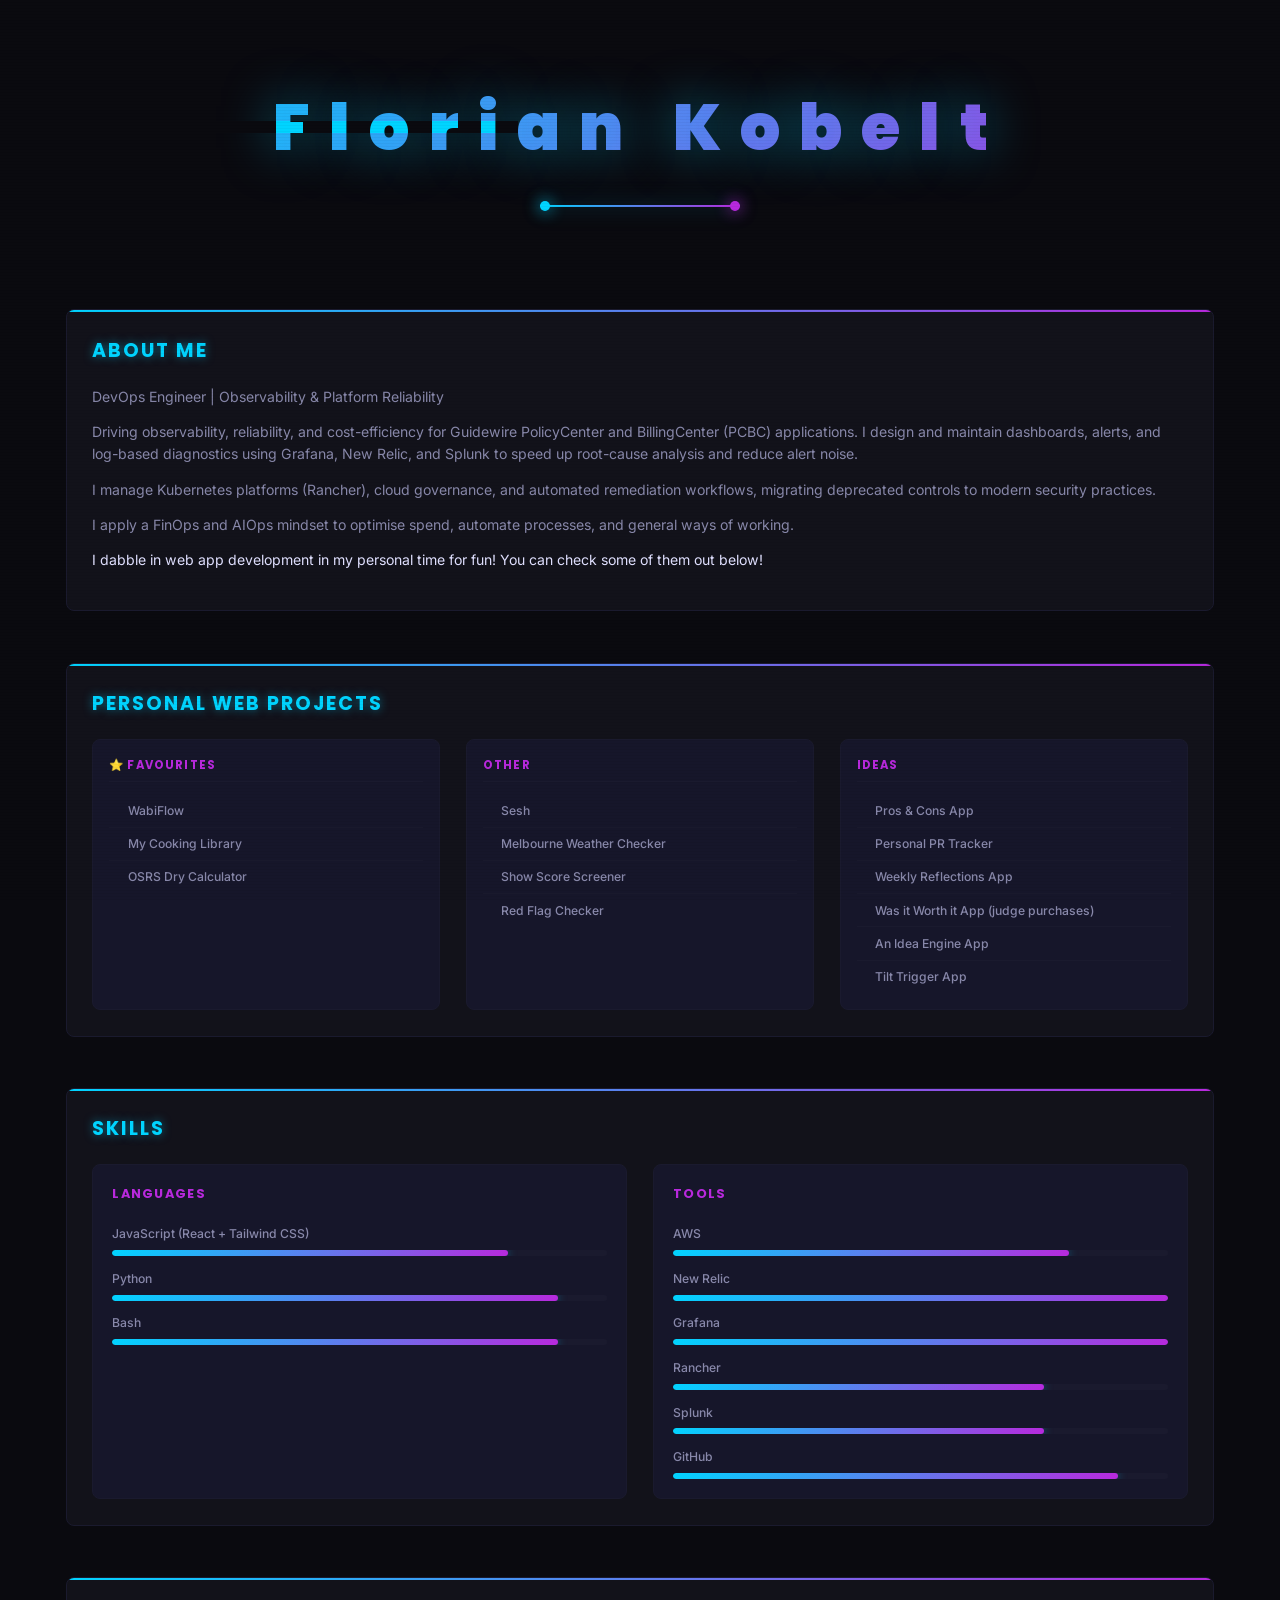
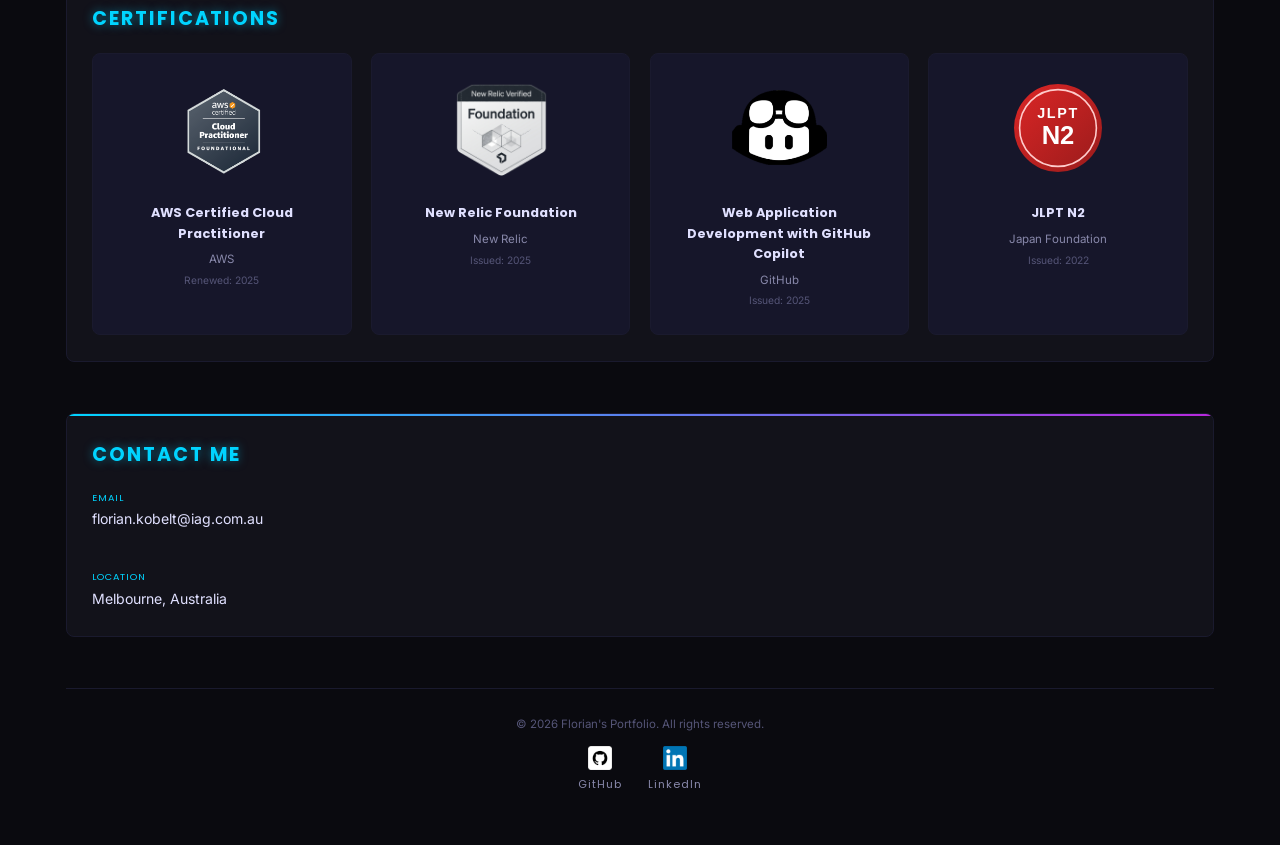
<file: index.html>
<!DOCTYPE html>
<html lang="en">
<head>
    <meta charset="UTF-8">
    <meta name="viewport" content="width=device-width, initial-scale=1.0">
    <title>Florian Kobelt</title>
    <link rel="stylesheet" href="styles.css">
    <link href="https://fonts.googleapis.com/css2?family=Inter:wght@300;400;500;600;700&family=Poppins:wght@400;600;700;800&display=swap" rel="stylesheet">
</head>
<body>
    <div class="scanlines"></div>
    <div class="container">
        <!-- Header -->
        <header class="header">
            <h1 class="glitch" data-text="Florian Kobelt">Florian Kobelt</h1>
            <div class="header-line"></div>
        </header>

        <!-- About Section -->
        <section class="section about-section">
            <h2 class="section-title">ABOUT ME</h2>
            <div class="section-content">
                <p>DevOps Engineer | Observability & Platform Reliability</p>
                <p>Driving observability, reliability, and cost-efficiency for Guidewire PolicyCenter and BillingCenter (PCBC) applications. I design and maintain dashboards, alerts, and log-based diagnostics using Grafana, New Relic, and Splunk to speed up root-cause analysis and reduce alert noise.</p>
                <p>I manage Kubernetes platforms (Rancher), cloud governance, and automated remediation workflows, migrating deprecated controls to modern security practices.</p>
                <p>I apply a FinOps and AIOps mindset to optimise spend, automate processes, and general ways of working.</p>
                <p class="subtle-highlight">I dabble in web app development in my personal time for fun! You can check some of them out below!</p>
            </div>
        </section>

        <!-- Projects Section -->
        <section class="section projects-section">
            <h2 class="section-title">PERSONAL WEB PROJECTS</h2>
            <div class="projects-columns">
                <div class="project-category">
                    <h3 class="project-category-title">⭐ Favourites</h3>
                    <ul class="project-list">
                        <li class="project-list-item">
                            <a href="projects/project1.html">WabiFlow</a>
                        </li>
                        <li class="project-list-item">
                            <a href="projects/project2.html">My Cooking Library</a>
                        </li>
                        <li class="project-list-item">
                            <a href="projects/project2.html">OSRS Dry Calculator</a>
                        </li>
                    </ul>
                </div>
                <div class="project-category">
                    <h3 class="project-category-title">Other</h3>
                    <ul class="project-list">
                        <li class="project-list-item">
                            <a href="projects/project3.html">Sesh</a>
                        </li>
                        <li class="project-list-item">
                            <a href="projects/project3.html">Melbourne Weather Checker</a>
                        </li>
                        <li class="project-list-item">
                            <a href="projects/project3.html">Show Score Screener</a>
                        </li>
                        <li class="project-list-item">
                            <a href="projects/project3.html">Red Flag Checker</a>
                        </li>
                    </ul>
                </div>
                <div class="project-category">
                    <h3 class="project-category-title">Ideas</h3>
                    <ul class="project-list">
                        <li class="project-list-item">
                            <a href="#">Pros & Cons App</a>
                        </li>
                        <li class="project-list-item">
                            <a href="#">Personal PR Tracker</a>
                        </li>
                        <li class="project-list-item">
                            <a href="#">Weekly Reflections App</a>
                        </li>
                        <li class="project-list-item">
                            <a href="#">Was it Worth it App (judge purchases)</a>
                        </li>
                        <li class="project-list-item">
                            <a href="#">An Idea Engine App</a>
                        </li>
                        <li class="project-list-item">
                            <a href="#">Tilt Trigger App</a>
                        </li>
                    </ul>
                </div>
            </div>
        </section>

        <!-- Skills / Tech Stack Section -->
        <section class="section skills-section">
            <h2 class="section-title">SKILLS</h2>
            <div class="skills-grid">
                <div class="skill-category">
                    <h3 class="skill-category-title">Languages</h3>
                    <div class="skill-items">
                        <div class="skill-item">
                            <span class="skill-name">JavaScript (React + Tailwind CSS)</span>
                            <div class="skill-bar"><div class="skill-progress" style="width: 80%;"></div></div>
                        </div>
                        <div class="skill-item">
                            <span class="skill-name">Python</span>
                            <div class="skill-bar"><div class="skill-progress" style="width: 90%;"></div></div>
                        </div>
                        <div class="skill-item">
                            <span class="skill-name">Bash</span>
                            <div class="skill-bar"><div class="skill-progress" style="width: 90%;"></div></div>
                        </div>
                    </div>
                </div>
                <div class="skill-category">
                    <h3 class="skill-category-title">Tools</h3>
                    <div class="skill-items">
                        <div class="skill-item">
                            <span class="skill-name">AWS</span>
                            <div class="skill-bar"><div class="skill-progress" style="width: 80%;"></div></div>
                        </div>
                        <div class="skill-item">
                            <span class="skill-name">New Relic</span>
                            <div class="skill-bar"><div class="skill-progress" style="width: 100%;"></div></div>
                        </div>
                        <div class="skill-item">
                            <span class="skill-name">Grafana</span>
                            <div class="skill-bar"><div class="skill-progress" style="width: 100%;"></div></div>
                        </div>
                        <div class="skill-item">
                            <span class="skill-name">Rancher</span>
                            <div class="skill-bar"><div class="skill-progress" style="width: 75%;"></div></div>
                        </div>
                        <div class="skill-item">
                            <span class="skill-name">Splunk</span>
                            <div class="skill-bar"><div class="skill-progress" style="width: 75%;"></div></div>
                        </div>
                        <div class="skill-item">
                            <span class="skill-name">GitHub</span>
                            <div class="skill-bar"><div class="skill-progress" style="width: 90%;"></div></div>
                        </div>
                    </div>
                </div>
                <!-- <div class="skill-category">
                    <h3 class="skill-category-title">Tools</h3>
                    <div class="skill-items">
                        <div class="skill-item">
                            <span class="skill-name">Git</span>
                            <div class="skill-bar"><div class="skill-progress" style="width: 92%;"></div></div>
                        </div>
                        <div class="skill-item">
                            <span class="skill-name">Docker</span>
                            <div class="skill-bar"><div class="skill-progress" style="width: 78%;"></div></div>
                        </div>
                        <div class="skill-item">
                            <span class="skill-name">AWS</span>
                            <div class="skill-bar"><div class="skill-progress" style="width: 70%;"></div></div>
                        </div>
                    </div>
                </div> -->
            </div>
        </section>

        <!-- Achievements / Stats Section
        <section class="section stats-section">
            <h2 class="section-title">// ACHIEVEMENTS & STATS</h2>
            <div class="stats-grid">
                <div class="stat-card">
                    <div class="stat-number">50+</div>
                    <div class="stat-label">Projects Completed</div>
                </div>
                <div class="stat-card">
                    <div class="stat-number">5+</div>
                    <div class="stat-label">Years Experience</div>
                </div>
                <div class="stat-card">
                    <div class="stat-number">1000+</div>
                    <div class="stat-label">GitHub Commits</div>
                </div>
                <div class="stat-card">
                    <div class="stat-number">20+</div>
                    <div class="stat-label">Happy Clients</div>
                </div>
            </div>
        </section> -->

        <!-- Certifications Section -->
        <section class="section certifications-section">
            <h2 class="section-title">CERTIFICATIONS</h2>
            <div class="certifications-grid">
                <div class="cert-card">
                    <div class="cert-icon"><img src="images/certs/AWS_Cloud_Practitioner_Cert.png" alt="AWS Certified Cloud Practitioner"></div>
                    <h3>AWS Certified Cloud Practitioner</h3>
                    <p class="cert-issuer">AWS</p>
                    <p class="cert-date">Renewed: 2025</p>
                </div>
                <div class="cert-card">
                    <div class="cert-icon"><img src="images/certs/NewRelic_Foundational_Cert.png" alt="New Relic Foundation"></div>
                    <h3>New Relic Foundation</h3>
                    <p class="cert-issuer">New Relic</p>
                    <p class="cert-date">Issued: 2025</p>
                </div>
                <div class="cert-card">
                    <div class="cert-icon"><img src="images/certs/GitHub_Copilot_Cert.png" alt="GitHub Copilot"></div>
                    <h3>Web Application Development with GitHub Copilot</h3>
                    <p class="cert-issuer">GitHub</p>
                    <p class="cert-date">Issued: 2025</p>
                </div>
                <div class="cert-card">
                    <div class="cert-icon"><img src="images/certs/JLPT_N2_Cert.svg" alt="JLPT N2"></div>
                    <h3>JLPT N2</h3>
                    <p class="cert-issuer">Japan Foundation</p>
                    <p class="cert-date">Issued: 2022</p>
                </div>
            </div>
        </section>

        <!-- Contact Section -->
        <section class="section contact-section">
            <h2 class="section-title">Contact Me</h2>
            <div class="contact-info-centered">
                <div class="contact-details">
                    <div class="contact-item">
                        <span class="contact-label">EMAIL</span>
                        <span class="contact-value">florian.kobelt@iag.com.au</span>
                    </div>
                    <div class="contact-item">
                        <span class="contact-label">LOCATION</span>
                        <span class="contact-value">Melbourne, Australia</span>
                    </div>
                </div>
            </div>
        </section>

        <!-- Footer -->
        <footer class="footer">
            <div class="footer-content">
                <p>© 2026 Florian's Portfolio. All rights reserved.</p>
                <div class="social-links">
                    <a href="#" class="social-link">
                        <img src="images/icons/GitHub_icon.png" alt="GitHub">
                        <span>GitHub</span>
                    </a>
                    <a href="#" class="social-link">
                        <img src="images/icons/LinkedIn_icon.png" alt="LinkedIn">
                        <span>LinkedIn</span>
                    </a>
                </div>
            </div>
        </footer>
    </div>
</body>
</html>
</file>
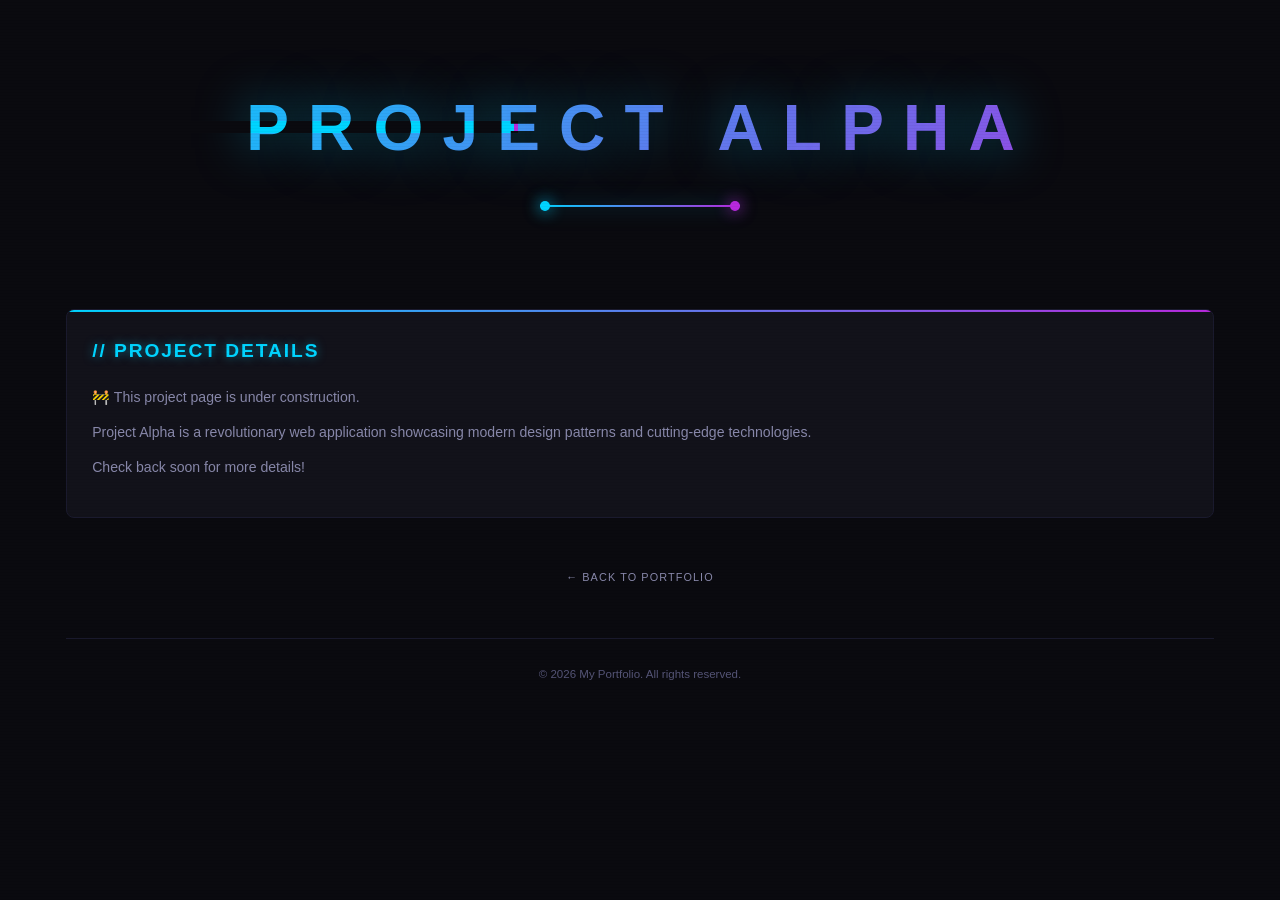
<file: projects/project1.html>
<!DOCTYPE html>
<html lang="en">
<head>
    <meta charset="UTF-8">
    <meta name="viewport" content="width=device-width, initial-scale=1.0">
    <title>Project Alpha | Portfolio</title>
    <link rel="stylesheet" href="../styles.css">
    <link href="https://fonts.googleapis.com/css2?family=Orbitron:wght@400;700;900&family=Rajdhani:wght@300;400;500;700&display=swap" rel="stylesheet">
</head>
<body>
    <div class="scanlines"></div>
    <div class="container">
        <header class="header">
            <h1 class="glitch" data-text="PROJECT ALPHA">PROJECT ALPHA</h1>
            <div class="header-line"></div>
        </header>

        <section class="section">
            <h2 class="section-title">// PROJECT DETAILS</h2>
            <div class="section-content">
                <p>🚧 This project page is under construction.</p>
                <p>Project Alpha is a revolutionary web application showcasing modern design patterns and cutting-edge technologies.</p>
                <p>Check back soon for more details!</p>
            </div>
        </section>

        <div style="text-align: center; margin-top: 2rem;">
            <a href="../index.html" class="social-link">← BACK TO PORTFOLIO</a>
        </div>

        <footer class="footer">
            <div class="footer-content">
                <p>© 2026 My Portfolio. All rights reserved.</p>
            </div>
        </footer>
    </div>
</body>
</html>
</file>
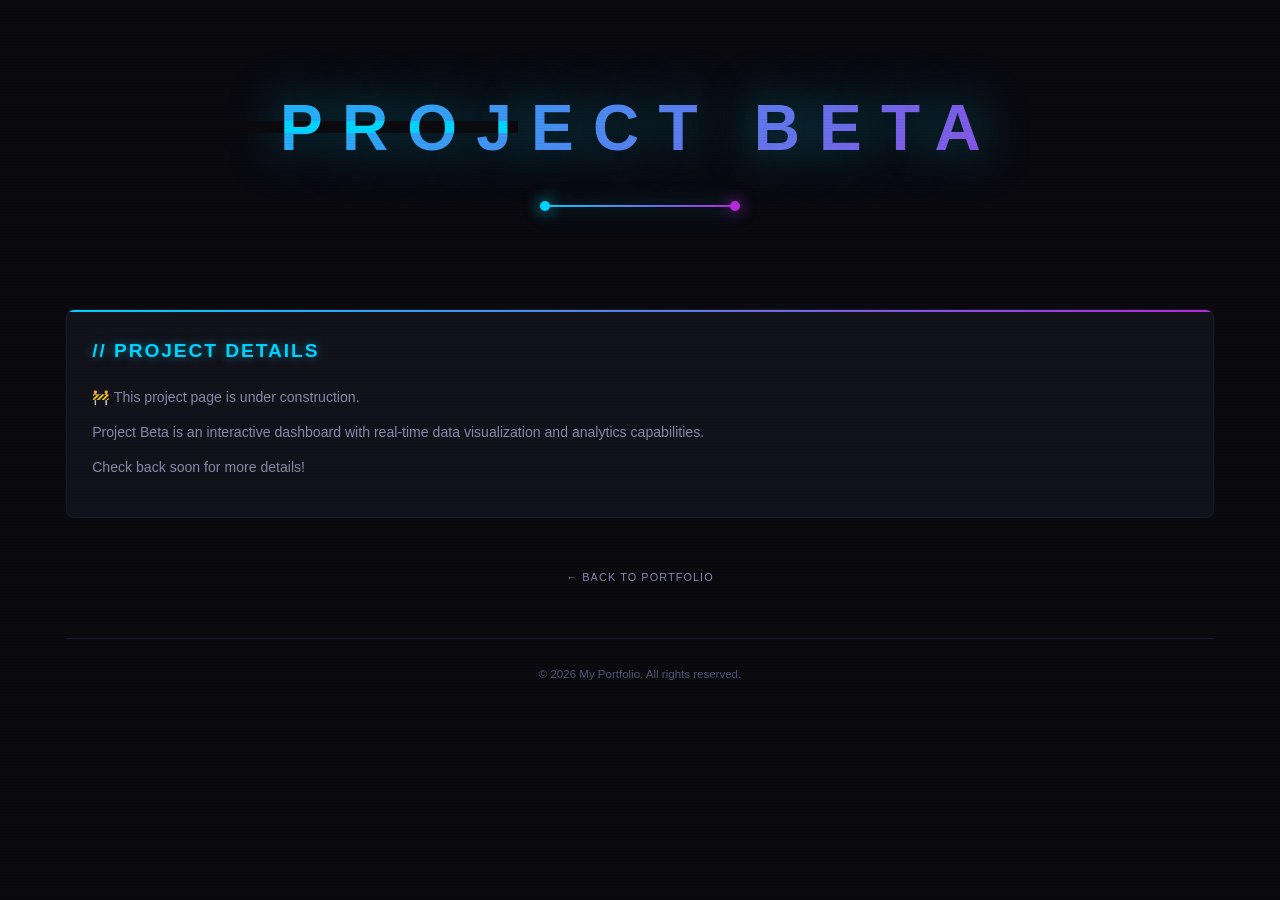
<file: projects/project2.html>
<!DOCTYPE html>
<html lang="en">
<head>
    <meta charset="UTF-8">
    <meta name="viewport" content="width=device-width, initial-scale=1.0">
    <title>Project Beta | Portfolio</title>
    <link rel="stylesheet" href="../styles.css">
    <link href="https://fonts.googleapis.com/css2?family=Orbitron:wght@400;700;900&family=Rajdhani:wght@300;400;500;700&display=swap" rel="stylesheet">
</head>
<body>
    <div class="scanlines"></div>
    <div class="container">
        <header class="header">
            <h1 class="glitch" data-text="PROJECT BETA">PROJECT BETA</h1>
            <div class="header-line"></div>
        </header>

        <section class="section">
            <h2 class="section-title">// PROJECT DETAILS</h2>
            <div class="section-content">
                <p>🚧 This project page is under construction.</p>
                <p>Project Beta is an interactive dashboard with real-time data visualization and analytics capabilities.</p>
                <p>Check back soon for more details!</p>
            </div>
        </section>

        <div style="text-align: center; margin-top: 2rem;">
            <a href="../index.html" class="social-link">← BACK TO PORTFOLIO</a>
        </div>

        <footer class="footer">
            <div class="footer-content">
                <p>© 2026 My Portfolio. All rights reserved.</p>
            </div>
        </footer>
    </div>
</body>
</html>
</file>
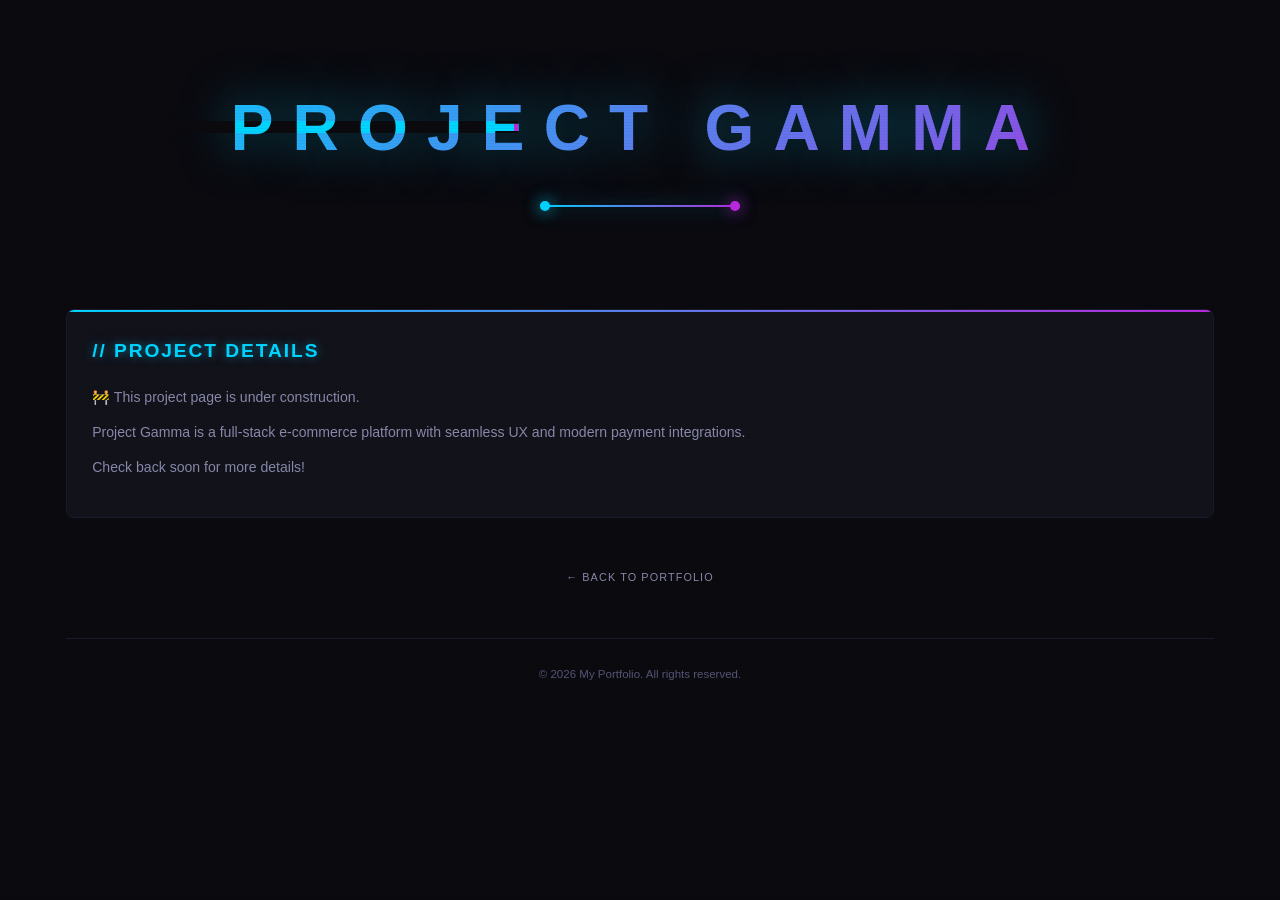
<file: projects/project3.html>
<!DOCTYPE html>
<html lang="en">
<head>
    <meta charset="UTF-8">
    <meta name="viewport" content="width=device-width, initial-scale=1.0">
    <title>Project Gamma | Portfolio</title>
    <link rel="stylesheet" href="../styles.css">
    <link href="https://fonts.googleapis.com/css2?family=Orbitron:wght@400;700;900&family=Rajdhani:wght@300;400;500;700&display=swap" rel="stylesheet">
</head>
<body>
    <div class="scanlines"></div>
    <div class="container">
        <header class="header">
            <h1 class="glitch" data-text="PROJECT GAMMA">PROJECT GAMMA</h1>
            <div class="header-line"></div>
        </header>

        <section class="section">
            <h2 class="section-title">// PROJECT DETAILS</h2>
            <div class="section-content">
                <p>🚧 This project page is under construction.</p>
                <p>Project Gamma is a full-stack e-commerce platform with seamless UX and modern payment integrations.</p>
                <p>Check back soon for more details!</p>
            </div>
        </section>

        <div style="text-align: center; margin-top: 2rem;">
            <a href="../index.html" class="social-link">← BACK TO PORTFOLIO</a>
        </div>

        <footer class="footer">
            <div class="footer-content">
                <p>© 2026 My Portfolio. All rights reserved.</p>
            </div>
        </footer>
    </div>
</body>
</html>
</file>
<file: styles.css>
/* ========================================
   FUTURISTIC NEON PORTFOLIO THEME
   Colors: Sky Blue Neon & Dark Purple Neon
   ======================================== */

:root {
    /* Neon Colors */
    --neon-blue: #00d4ff;
    --neon-purple: #b829dd;
    --neon-blue-glow: rgba(0, 212, 255, 0.5);
    --neon-purple-glow: rgba(184, 41, 221, 0.5);
    
    /* Dark Background Shades */
    --bg-primary: #0a0a0f;
    --bg-secondary: #12121a;
    --bg-tertiary: #1a1a2e;
    --bg-card: #16162a;
    
    /* Text Colors */
    --text-primary: #e0e0ff;
    --text-secondary: #8888aa;
    --text-muted: #555577;
    
    /* Gradients */
    --gradient-neon: linear-gradient(135deg, var(--neon-blue), var(--neon-purple));
    --gradient-bg: linear-gradient(180deg, var(--bg-primary) 0%, var(--bg-secondary) 100%);
}

/* Reset & Base */
* {
    margin: 0;
    padding: 0;
    box-sizing: border-box;
}

html {
    scroll-behavior: smooth;
    font-size: 80%; /* Reduce overall scale by 20% */
}

body {
    font-family: 'Inter', sans-serif;
    background: var(--bg-primary);
    color: var(--text-primary);
    line-height: 1.6;
    min-height: 100vh;
    overflow-x: hidden;
}

/* Scanlines Effect */
.scanlines {
    position: fixed;
    top: 0;
    left: 0;
    width: 100%;
    height: 100%;
    pointer-events: none;
    z-index: 1000;
    background: repeating-linear-gradient(
        0deg,
        rgba(0, 0, 0, 0.1) 0px,
        rgba(0, 0, 0, 0.1) 1px,
        transparent 1px,
        transparent 3px
    );
    opacity: 0.3;
}

/* Container */
.container {
    max-width: 1200px;
    margin: 0 auto;
    padding: 2rem;
    position: relative;
}

/* Header */
.header {
    text-align: center;
    padding: 4rem 0;
    position: relative;
}

.header h1 {
    font-family: 'Poppins', sans-serif;
    font-size: clamp(2.5rem, 8vw, 5rem);
    font-weight: 900;
    letter-spacing: 0.3em;
    background: var(--gradient-neon);
    -webkit-background-clip: text;
    background-clip: text;
    -webkit-text-fill-color: transparent;
    text-shadow: 0 0 50px var(--neon-blue-glow);
    animation: pulse 3s ease-in-out infinite;
}

/* Glitch Effect */
.glitch {
    position: relative;
}

.glitch::before,
.glitch::after {
    content: attr(data-text);
    position: absolute;
    top: 0;
    left: 0;
    width: 100%;
    height: 100%;
    background: var(--bg-primary);
}

.glitch::before {
    left: 2px;
    text-shadow: -2px 0 var(--neon-purple);
    clip: rect(44px, 450px, 56px, 0);
    animation: glitch-1 8s infinite linear alternate-reverse;
}

.glitch::after {
    left: -2px;
    text-shadow: 2px 0 var(--neon-blue);
    clip: rect(44px, 450px, 56px, 0);
    animation: glitch-2 8s infinite linear alternate-reverse;
}

@keyframes glitch-1 {
    0% { clip: rect(31px, 9999px, 94px, 0); }
    20% { clip: rect(62px, 9999px, 42px, 0); }
    40% { clip: rect(16px, 9999px, 78px, 0); }
    60% { clip: rect(85px, 9999px, 12px, 0); }
    80% { clip: rect(54px, 9999px, 63px, 0); }
    100% { clip: rect(23px, 9999px, 85px, 0); }
}

@keyframes glitch-2 {
    0% { clip: rect(65px, 9999px, 25px, 0); }
    20% { clip: rect(12px, 9999px, 87px, 0); }
    40% { clip: rect(78px, 9999px, 34px, 0); }
    60% { clip: rect(45px, 9999px, 92px, 0); }
    80% { clip: rect(28px, 9999px, 56px, 0); }
    100% { clip: rect(91px, 9999px, 18px, 0); }
}

@keyframes pulse {
    0%, 100% { opacity: 1; }
    50% { opacity: 0.8; }
}

.header-line {
    width: 200px;
    height: 2px;
    background: var(--gradient-neon);
    margin: 2rem auto 0;
    position: relative;
    box-shadow: 0 0 20px var(--neon-blue-glow);
}

.header-line::before,
.header-line::after {
    content: '';
    position: absolute;
    top: -4px;
    width: 10px;
    height: 10px;
    background: var(--neon-blue);
    border-radius: 50%;
    box-shadow: 0 0 15px var(--neon-blue);
}

.header-line::before { left: 0; }
.header-line::after { right: 0; background: var(--neon-purple); box-shadow: 0 0 15px var(--neon-purple); }

/* Sections */
.section {
    margin: 4rem 0;
    padding: 2rem;
    background: var(--bg-secondary);
    border: 1px solid var(--bg-tertiary);
    border-radius: 8px;
    position: relative;
    overflow: hidden;
}

.section::before {
    content: '';
    position: absolute;
    top: 0;
    left: 0;
    width: 100%;
    height: 2px;
    background: var(--gradient-neon);
}

.section-title {
    font-family: 'Poppins', sans-serif;
    font-size: 1.5rem;
    color: var(--neon-blue);
    margin-bottom: 1.5rem;
    text-transform: uppercase;
    letter-spacing: 0.1em;
    text-shadow: 0 0 10px var(--neon-blue-glow);
}

.section-content {
    font-size: 1.1rem;
    color: var(--text-secondary);
}

.section-content p {
    margin-bottom: 1rem;
}

.subtle-highlight {
    color: var(--text-primary);
}

/* Projects Columns */
.projects-columns {
    display: grid;
    grid-template-columns: repeat(3, 1fr);
    gap: 2rem;
    margin-top: 1.5rem;
}

.project-category {
    background: var(--bg-card);
    border: 1px solid var(--bg-tertiary);
    border-radius: 8px;
    padding: 1.25rem;
    transition: all 0.3s ease;
}

.project-category:hover {
    border-color: var(--neon-purple);
    box-shadow: 0 0 15px var(--neon-purple-glow);
}

.project-category-title {
    font-family: 'Poppins', sans-serif;
    font-size: 0.9rem;
    color: var(--neon-purple);
    text-transform: uppercase;
    letter-spacing: 0.1em;
    margin-bottom: 1rem;
    padding-bottom: 0.5rem;
    border-bottom: 1px solid var(--bg-tertiary);
}

.project-list {
    list-style: none;
    padding: 0;
    margin: 0;
}

.project-list-item {
    padding: 0.5rem 0;
    border-bottom: 1px solid var(--bg-tertiary);
}

.project-list-item:last-child {
    border-bottom: none;
}

.project-list-item a {
    font-family: 'Inter', sans-serif;
    font-size: 0.95rem;
    font-weight: 500;
    color: var(--text-secondary);
    text-decoration: none;
    display: flex;
    align-items: center;
    gap: 0.5rem;
    transition: all 0.3s ease;
}

.project-list-item a::before {
    content: '→';
    color: var(--neon-blue);
    opacity: 0;
    transform: translateX(-10px);
    transition: all 0.3s ease;
}

.project-list-item a:hover {
    color: var(--neon-blue);
    text-shadow: 0 0 10px var(--neon-blue-glow);
}

.project-list-item a:hover::before {
    opacity: 1;
    transform: translateX(0);
}

@media (max-width: 768px) {
    .projects-columns {
        grid-template-columns: 1fr;
    }
}

/* ========================================
   SKILLS SECTION
   ======================================== */
.skills-grid {
    display: grid;
    grid-template-columns: repeat(auto-fit, minmax(280px, 1fr));
    gap: 2rem;
}

.skill-category {
    background: var(--bg-card);
    border: 1px solid var(--bg-tertiary);
    border-radius: 8px;
    padding: 1.5rem;
    transition: all 0.3s ease;
}

.skill-category:hover {
    border-color: var(--neon-purple);
    box-shadow: 0 0 20px var(--neon-purple-glow);
}

.skill-category-title {
    font-family: 'Poppins', sans-serif;
    font-size: 1rem;
    color: var(--neon-purple);
    margin-bottom: 1.5rem;
    text-transform: uppercase;
    letter-spacing: 0.1em;
}

.skill-items {
    display: flex;
    flex-direction: column;
    gap: 1rem;
}

.skill-item {
    display: flex;
    flex-direction: column;
    gap: 0.5rem;
}

.skill-name {
    font-family: 'Inter', sans-serif;
    font-size: 0.95rem;
    color: var(--text-secondary);
    font-weight: 500;
}

.skill-bar {
    height: 6px;
    background: var(--bg-tertiary);
    border-radius: 3px;
    overflow: hidden;
}

.skill-progress {
    height: 100%;
    background: var(--gradient-neon);
    border-radius: 3px;
    box-shadow: 0 0 10px var(--neon-blue-glow);
    transition: width 1s ease;
}

/* ========================================
   STATS SECTION
   ======================================== */
.stats-grid {
    display: grid;
    grid-template-columns: repeat(auto-fit, minmax(200px, 1fr));
    gap: 1.5rem;
}

.stat-card {
    background: var(--bg-card);
    border: 1px solid var(--bg-tertiary);
    border-radius: 8px;
    padding: 2rem;
    text-align: center;
    position: relative;
    overflow: hidden;
    transition: all 0.3s ease;
}

.stat-card::before {
    content: '';
    position: absolute;
    top: 0;
    left: 0;
    width: 100%;
    height: 2px;
    background: var(--gradient-neon);
    transform: scaleX(0);
    transition: transform 0.3s ease;
}

.stat-card:hover::before {
    transform: scaleX(1);
}

.stat-card:hover {
    border-color: var(--neon-blue);
    box-shadow: 0 0 25px var(--neon-blue-glow);
    transform: translateY(-3px);
}

.stat-number {
    font-family: 'Poppins', sans-serif;
    font-size: 2.5rem;
    font-weight: 900;
    background: var(--gradient-neon);
    -webkit-background-clip: text;
    background-clip: text;
    -webkit-text-fill-color: transparent;
    margin-bottom: 0.5rem;
}

.stat-label {
    font-family: 'Inter', sans-serif;
    font-size: 0.9rem;
    color: var(--text-secondary);
    text-transform: uppercase;
    letter-spacing: 0.05em;
}

/* ========================================
   CERTIFICATIONS SECTION
   ======================================== */
.certifications-grid {
    display: grid;
    grid-template-columns: repeat(4, 1fr);
    gap: 1.5rem;
}

.cert-card {
    background: var(--bg-card);
    border: 1px solid var(--bg-tertiary);
    border-radius: 8px;
    padding: 2rem;
    text-align: center;
    position: relative;
    transition: all 0.3s ease;
}

.cert-card:hover {
    border-color: var(--neon-purple);
    box-shadow: 0 0 25px var(--neon-purple-glow);
    transform: translateY(-3px);
}

.cert-icon {
    font-size: 2.5rem;
    margin-bottom: 1rem;
}

.cert-icon img {
    width: 96px;
    height: 96px;
    object-fit: contain;
}

.cert-card h3 {
    font-family: 'Poppins', sans-serif;
    font-size: 1rem;
    color: var(--text-primary);
    margin-bottom: 0.5rem;
    transition: color 0.3s ease;
}

.cert-card:hover h3 {
    color: var(--neon-purple);
    text-shadow: 0 0 10px var(--neon-purple-glow);
}

.cert-issuer {
    font-size: 0.9rem;
    color: var(--text-secondary);
    margin-bottom: 0.25rem;
}

.cert-date {
    font-size: 0.8rem;
    color: var(--text-muted);
}

/* ========================================
   CONTACT SECTION
   ======================================== */
.contact-container {
    display: grid;
    grid-template-columns: 1fr 1fr;
    gap: 3rem;
}

.contact-form {
    display: flex;
    flex-direction: column;
    gap: 1.5rem;
}

.form-group {
    display: flex;
    flex-direction: column;
    gap: 0.5rem;
}

.form-group label {
    font-family: 'Poppins', sans-serif;
    font-size: 0.8rem;
    color: var(--neon-blue);
    letter-spacing: 0.1em;
}

.form-group input,
.form-group textarea {
    background: var(--bg-card);
    border: 1px solid var(--bg-tertiary);
    border-radius: 4px;
    padding: 1rem;
    font-family: 'Inter', sans-serif;
    font-size: 1rem;
    color: var(--text-primary);
    transition: all 0.3s ease;
}

.form-group input::placeholder,
.form-group textarea::placeholder {
    color: var(--text-muted);
}

.form-group input:focus,
.form-group textarea:focus {
    outline: none;
    border-color: var(--neon-blue);
    box-shadow: 0 0 15px var(--neon-blue-glow);
}

.form-group textarea {
    resize: vertical;
    min-height: 120px;
}

.submit-btn {
    font-family: 'Poppins', sans-serif;
    font-size: 0.9rem;
    letter-spacing: 0.1em;
    padding: 1rem 2rem;
    background: transparent;
    border: 2px solid var(--neon-blue);
    color: var(--neon-blue);
    border-radius: 4px;
    cursor: pointer;
    transition: all 0.3s ease;
    position: relative;
    overflow: hidden;
}

.submit-btn::before {
    content: '';
    position: absolute;
    top: 0;
    left: -100%;
    width: 100%;
    height: 100%;
    background: var(--gradient-neon);
    transition: left 0.3s ease;
    z-index: -1;
}

.submit-btn:hover::before {
    left: 0;
}

.submit-btn:hover {
    color: var(--bg-primary);
    box-shadow: 0 0 25px var(--neon-blue-glow);
}

.contact-info {
    display: flex;
    flex-direction: column;
    justify-content: center;
}

.contact-info h3 {
    font-family: 'Poppins', sans-serif;
    font-size: 1.5rem;
    color: var(--neon-purple);
    margin-bottom: 1rem;
    text-shadow: 0 0 10px var(--neon-purple-glow);
}

.contact-info > p {
    color: var(--text-secondary);
    margin-bottom: 2rem;
    line-height: 1.8;
}

.contact-details {
    display: flex;
    flex-direction: column;
    gap: 1.5rem;
}

.contact-item {
    display: flex;
    flex-direction: column;
    gap: 0.25rem;
}

.contact-label {
    font-family: 'Poppins', sans-serif;
    font-size: 0.75rem;
    color: var(--neon-blue);
    letter-spacing: 0.1em;
}

.contact-value {
    font-size: 1.1rem;
    color: var(--text-primary);
}

/* Contact Info (standalone without form) */
.contact-info-centered {
    text-align: left;
    max-width: 500px;
}

.contact-info-centered h3 {
    font-family: 'Poppins', sans-serif;
    font-size: 1.5rem;
    color: var(--neon-purple);
    margin-bottom: 1rem;
    text-shadow: 0 0 10px var(--neon-purple-glow);
}

.contact-info-centered > p {
    color: var(--text-secondary);
    margin-bottom: 2rem;
    line-height: 1.8;
}

.contact-info-centered .contact-details {
    display: flex;
    justify-content: flex-start;
    gap: 3rem;
}

.contact-info-centered .contact-item {
    display: flex;
    flex-direction: column;
    gap: 0.25rem;
}

/* Footer */
.footer {
    margin-top: 4rem;
    padding: 2rem;
    border-top: 1px solid var(--bg-tertiary);
    text-align: center;
}

.footer-content p {
    color: var(--text-muted);
    font-size: 0.9rem;
    margin-bottom: 1rem;
}

.social-links {
    display: flex;
    justify-content: center;
    gap: 2rem;
}

.social-link {
    font-family: 'Poppins', sans-serif;
    font-size: 0.85rem;
    color: var(--text-secondary);
    text-decoration: none;
    letter-spacing: 0.1em;
    transition: all 0.3s ease;
    position: relative;
    display: flex;
    flex-direction: column;
    align-items: center;
    gap: 0.5rem;
}

.social-link::after {
    content: '';
    position: absolute;
    bottom: -5px;
    left: 0;
    width: 0;
    height: 2px;
    background: var(--gradient-neon);
    transition: width 0.3s ease;
}

.social-link:hover {
    color: var(--neon-blue);
    text-shadow: 0 0 10px var(--neon-blue-glow);
}

.social-link:hover::after {
    width: 100%;
}

.social-link img {
    width: 24px;
    height: 24px;
    object-fit: contain;
    vertical-align: middle;
}

/* Responsive */
@media (max-width: 768px) {
    .container {
        padding: 1rem;
    }
    
    .header {
        padding: 2rem 0;
    }
    
    .section {
        padding: 1.5rem;
        margin: 2rem 0;
    }
    
    .projects-grid {
        grid-template-columns: 1fr;
        gap: 1.5rem;
    }
    
    .skills-grid {
        grid-template-columns: 1fr;
    }
    
    .stats-grid {
        grid-template-columns: repeat(2, 1fr);
        gap: 1rem;
    }
    
    .stat-number {
        font-size: 1.8rem;
    }
    
    .certifications-grid {
        grid-template-columns: repeat(2, 1fr);
    }
    
    .contact-container {
        grid-template-columns: 1fr;
        gap: 2rem;
    }
    
    .contact-info {
        order: -1;
        text-align: center;
    }
    
    .contact-details {
        align-items: center;
    }
    
    .contact-item {
        align-items: center;
    }
    
    .social-links {
        flex-direction: column;
        gap: 1rem;
    }
}

/* Custom Scrollbar */
::-webkit-scrollbar {
    width: 8px;
}

::-webkit-scrollbar-track {
    background: var(--bg-primary);
}

::-webkit-scrollbar-thumb {
    background: var(--gradient-neon);
    border-radius: 4px;
}

::-webkit-scrollbar-thumb:hover {
    background: var(--neon-blue);
}
</file>
